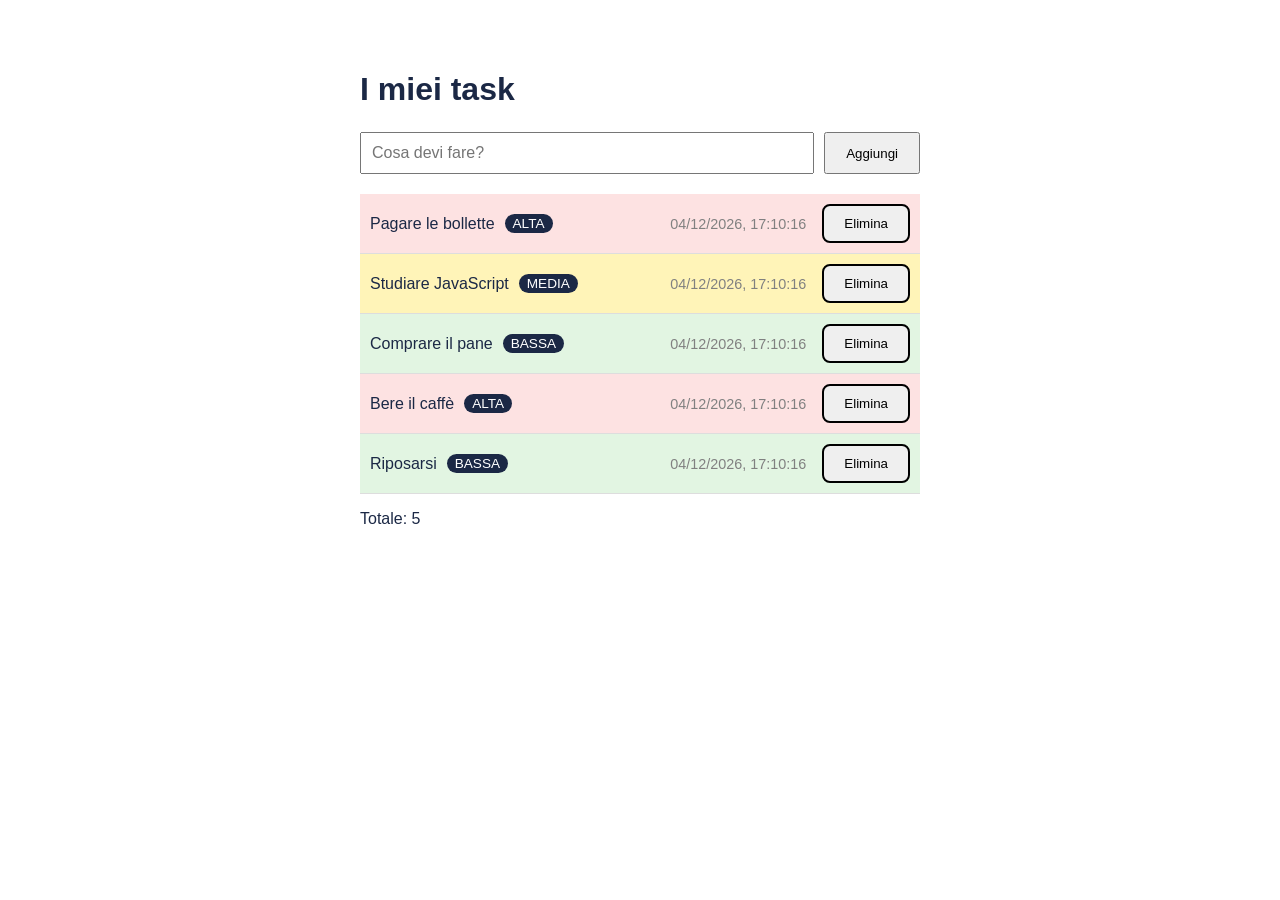
<file: D2 - Esercizio del pomeriggio/index.html>
<!DOCTYPE html>
<html lang="it">
  <head>
    <meta charset="UTF-8" />
    <title>Task Manager</title>
    <link rel="stylesheet" href="style.css" />
  </head>
  <body>
    <h1 id="titolo">I miei task</h1>

    <div class="aggiunta">
      <input id="nuovo-task" placeholder="Cosa devi fare?" />
      <button id="bottone-aggiungi">Aggiungi</button>
    </div>

    <ul id="lista-task"></ul>

    <p>Totale: <span id="contatore">0</span></p>
    <script src="script.js"></script>
  </body>
</html>
</file>
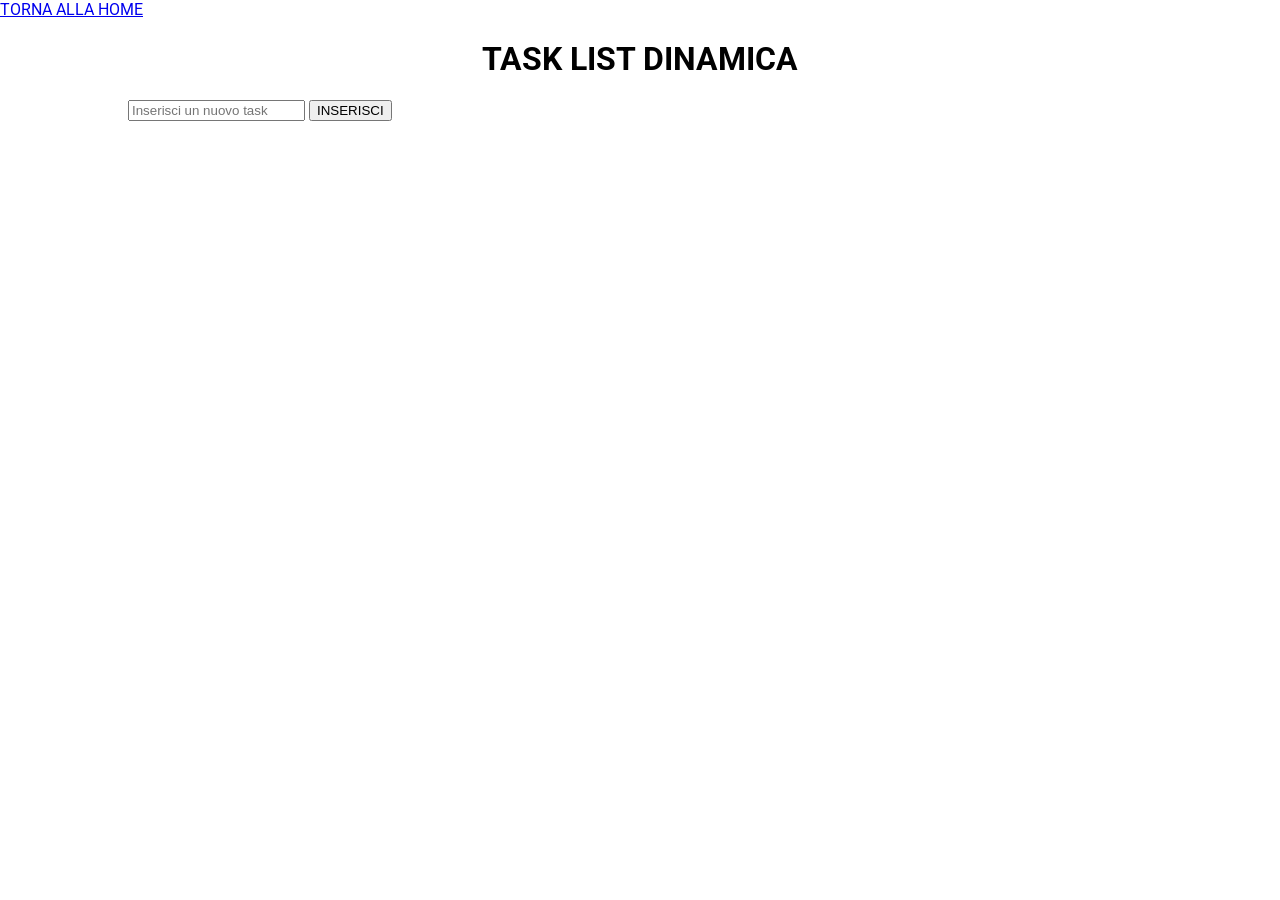
<file: taskList.html>
<!DOCTYPE html>
<html lang="it">

<head>
    <meta charset="UTF-8">
    <meta name="viewport" content="width=device-width, initial-scale=1.0">
    <title>DOM - Manipolazione</title>
    <link rel="stylesheet" href="/assets/css/style.css">
</head>

<body>
    <a href="index.html">TORNA ALLA HOME </a>


    <h1>TASK LIST DINAMICA</h1>
    <div class="container">
        <form>
            <input type="text" id="newTask" name="newTask" placeholder="Inserisci un nuovo task">
            <button type="submit" id="addTask"> INSERISCI </button>
        </form>
        <ul id="taskList"></ul>

    </div>
    <script src="/assets/js/taskList.js"></script>
</body>

</html>
</file>
<file: D2 - Esercizio del pomeriggio/style.css>
* {
  box-sizing: border-box;
}

body {
  font-family: Arial, Helvetica, sans-serif;
  max-width: 600px;
  margin: 30px auto;
  padding: 20px;
  color: #1b2845;
}

h1 {
  margin-bottom: 24px;
}

.aggiunta {
  display: flex;
  gap: 10px;
  margin-bottom: 20px;
}

input {
  flex: 1;
  padding: 10px;
  font-size: 16px;
  font-family: inherit;
}

button {
  padding: 10px 20px;
  cursor: pointer;
  font-family: inherit;
}

ul {
  list-style: none;
  padding: 0;
}

li {
  padding: 10px;
  border-bottom: 1px solid #ddd;
  display: flex;
  align-items: center;
}

/* Aggiungi qui le tue regole CSS per:
   - .priorita-alta / .priorita-media / .priorita-bassa
   - .badge (l'etichetta della priorità dentro il task)
   - .data (la data di creazione)
   - .evidenziato (sfondo giallo, bordo)
*/

.priorita-alta {
  background-color: #FDE2E2;
}

.priorita-media {
  background-color: #fff4b8;
}

.priorita-bassa {
  background-color: #E2F5E2;
}

.badge {
  background-color: #1B2845;
  color: white;
  font-size: 0.85rem;
  border-radius: 999px;
  padding: 2px 8px;
  margin-left: 10px;
  text-transform: uppercase;
}

.evidenziato {
  background-color: #fffbe6;
  border: 2px solid #f6c948;
}

.btn-elimina {
  display: inline-block;
  border: 2px solid black;
  border-radius: 8px;
  margin-left: 16px;
  margin-right: 0px;
}

.date {
  font-size: 0.9em;
  margin-left: auto;
  white-space: nowrap;
  color: gray;
}
</file>
<file: assets/css/style.css>
@import url("https://fonts.googleapis.com/css2?family=Roboto:ital,wght@0,100..900;1,100..900&display=swap");

.container {
  margin: 0 auto;
  width: 80%;
}

* {
  box-sizing: border-box;
}

html,
body {
  margin: 0;
  padding: 0;
  font-family: "Roboto", sans-serif;
}

.redText {
  color: red;
}

.container {
  width: 80vw;
  margin: 0 auto;
}

h1 {
  text-align: center;
}

.formatted li:last-child {
  font-family: monospace;
  font-size: 1.4em;
}

.img {
  width: 15%;
}

#interruttore {
  width: 150px;
  height: 150px;
  border: 2px solid black;
  cursor: pointer;
  text-align: center;
}

.yellowBg {
  background-color: yellow;
}

.icon {
    width: 70%;
}

.disappear {
    display: none;
}
</file>
